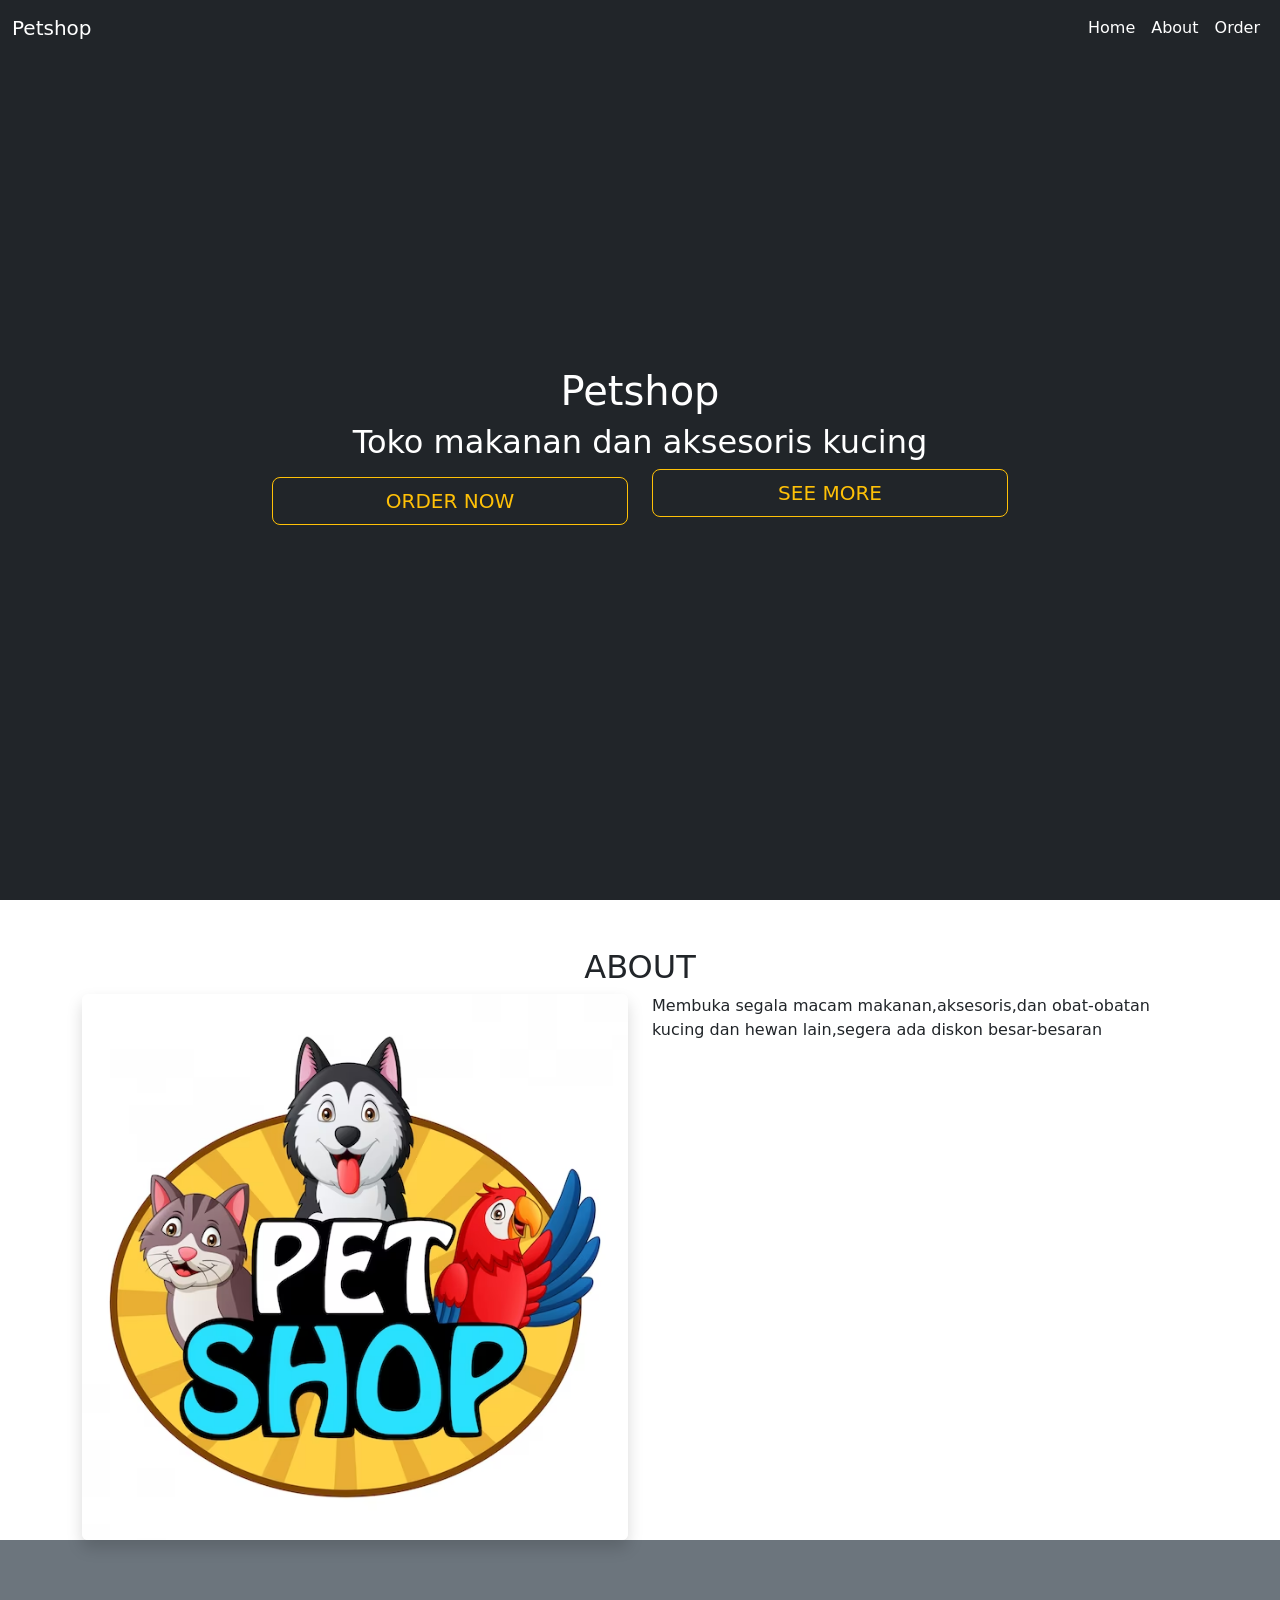
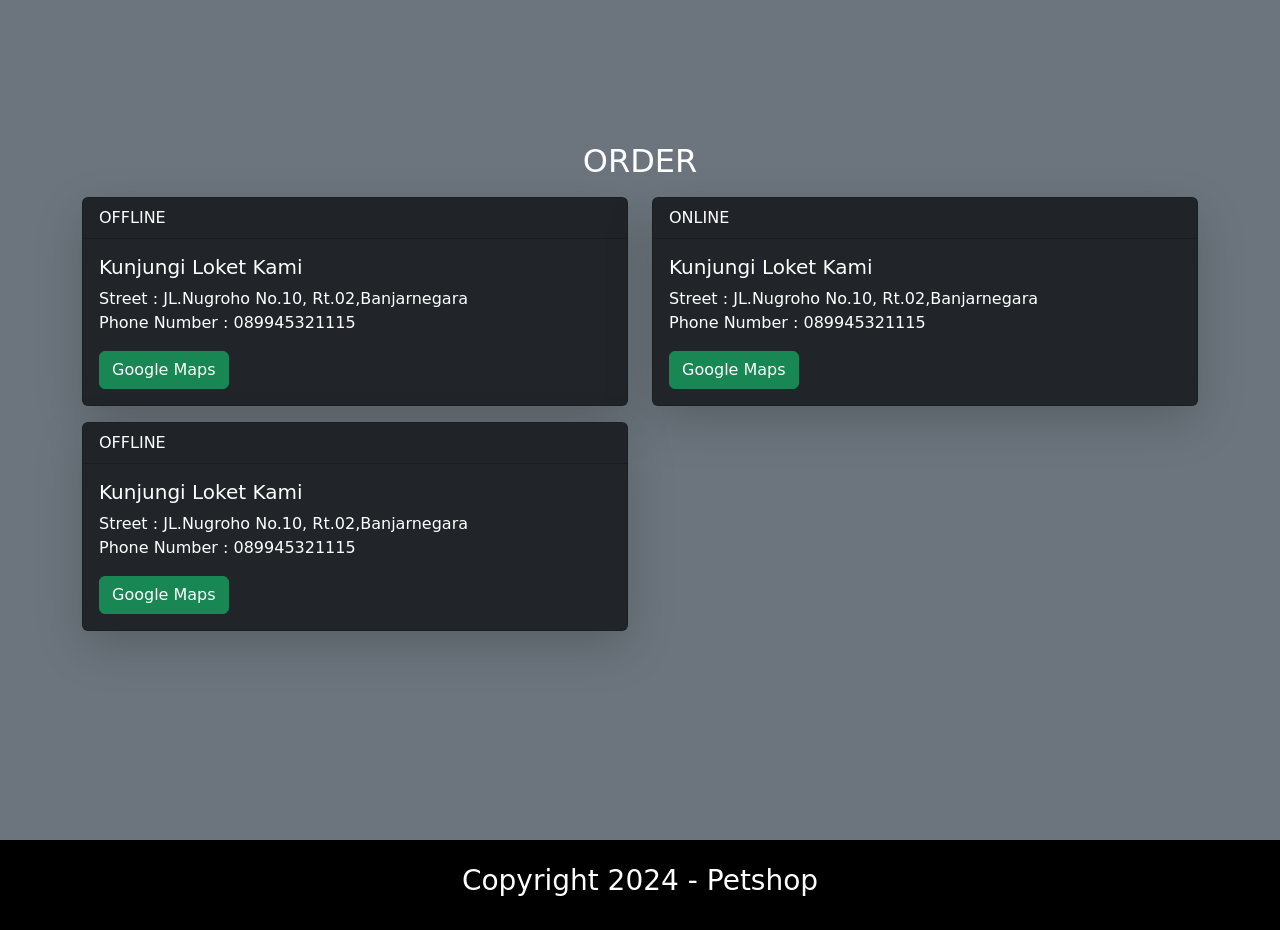
<file: index.html>
<!DOCTYPE html>
<html lang="en">
    <head>
        <meta charset="utf-8">
        <meta name="viewport" content="width=device-width, initial-scale=1">
        <title>Petshop</title>
        <link href="https://cdn.jsdelivr.net/npm/bootstrap@5.3.3/dist/css/bootstrap.min.css" rel="stylesheet" integrity="sha384-QWTKZyjpPEjISv5WaRU9OFeRpok6YctnYmDr5pNlyT2bRjXh0JMhjY6hW+ALEwIH" crossorigin="anonymous">
        <style>
            .jumbotron, about,.order{
                min-height: 100vh;
            }
            .nav-link.active{
                color: grey; !important;
            }
        </style>
    </head>
    <body data-bs-spy="scroll" data-bs-target="#navbarNav">
        <nav class="navbar navbar-expand-lg navbar-dark bg-dark fixed-top">
            <div class="container-fluid">
                <a href="#" class="navbar-brand text-white">Petshop</a>
                <button class="navbar-toggler"
                type="button"
                data-bs-toggle="collapse"
                data-bs-target="#navbarNav"
                aria-controls="navbarNav"
                aria-expanded="false"
                aria-label="Toohler Navigation">
                <span class="navbar-toogler-icon"></span>
            </button>
            <div class="collapse navbar-collapse justify-content-end text-center" id="navbarNav">
                <ul class="navbar-nav nav-pills">
                    <li class="nav-item">
                        <a href="#home"  class="nav-link active bg-transparent text-white">Home</a>
                    </li>
                    <li class="nav-item">
                        <a href="#about" class="nav-link active bg-transparent text-white">About</a>
                    </li>
                    <li class="nav-item">
                        <a href="#order" class="nav-link active bg-transparent text-white">Order</a>
                    </li>
                </ul>
            </div>
            </div>
        </nav>

        <section id="home" class="jumbotron bg-dark text-white d-flex flex-column justify-content-center align-items-center text-center py-5 m-0">
            <div class="container">
                <div class="row">
                    <h1>Petshop</h1>
                    <h2>Toko makanan dan aksesoris kucing</h2>
                </div>
                <div class="row">
                    <div class="col-lg-4 offset-lg-2 text-center py-2">
                        <a href="#" class="btn btn-lg btn-outline-warning w-100">ORDER NOW</a>
                    </div>
                    <div class="col-lg-4">
                        <a href="#" class="btn btn-lg btn-outline-warning w-100">SEE MORE</a>
                    </div>
                </div>
            </div>
        </section>

        <section id="about" class="about">
            <div class="container">
                <div class="row">
                    <h2 class="text-center pt-5 pv-3">ABOUT</h2>
                </div>
                <div class="row">
                    <div class="col-md-6">
                        <img src="logotipo-tienda-mascotas-perro-gato-loro-ilustracion_162786-75.avif" class="w-100 rounded shadow">
                    </div>
                    <div class="col-md-6">
                        <p>Membuka segala macam makanan,aksesoris,dan obat-obatan kucing dan hewan lain,segera ada diskon besar-besaran</p>
                    </div>
                </div>
            </div>
        </section>

        <section id="order" class="order bg-secondary text-white d-flex flex-column justify-content-center align-items-center">
            <div class="container">
                <div class="row">
                    <h2 class="text-center">ORDER</h2>
                </div>
                <div class="row">
                    <div class="col-md-6">
                        <div class="card w-100 bg-dark text-white shadow-lg my-2">
                            <div class="card-header">OFFLINE</div>
                            <div class="card-body">
                                <h5 class="card-tittle">Kunjungi Loket Kami</h5>
                                <p class="card-text m-0">Street : JL.Nugroho No.10, Rt.02,Banjarnegara</p>
                                <p class="card-text m-0">Phone Number : 089945321115</p>
                                <a href="#" class="btn btn-success mt-3">Google Maps</a>
                            </div>
                        </div>
                    </div>
                    <div class="col-md-6">
                        <div class="card w-100 bg-dark text-white shadow-lg my-2">
                            <div class="card-header">ONLINE</div>
                            <div class="card-body">
                                <h5 class="card-tittle">Kunjungi Loket Kami</h5>
                                <p class="card-text m-0">Street : JL.Nugroho No.10, Rt.02,Banjarnegara</p>
                                <p class="card-text m-0">Phone Number : 089945321115</p>
                                <a href="#" class="btn btn-success mt-3">Google Maps</a> 
                            </div>
                        </div>
                    </div>
                    <div class="col-md-6">
                        <div class="card w-100 bg-dark text-white shadow-lg my-2">
                            <div class="card-header">OFFLINE</div>
                            <div class="card-body">
                                <h5 class="card-tittle">Kunjungi Loket Kami</h5>
                                <p class="card-text m-0">Street : JL.Nugroho No.10, Rt.02,Banjarnegara</p>
                                <p class="card-text m-0">Phone Number : 089945321115</p>
                                <a href="#" class="btn btn-success mt-3">Google Maps</a>
                            </div>
                        </div>
                    </div>
                </div>
            </div>
        </section>

        <footer class="bg-black py-4">
            <h2 class="fs-3 text-center text-white">Copyright 2024 - Petshop</h2>
        </footer>
        <script src="https://cdn.jsdelivr.net/npm/@popperjs/core@2.11.8/dist/umd/popper.min.js" integrity="sha384-I7E8VVD/ismYTF4hNIPjVp/Zjvgyol6VFvRkX/vR+Vc4jQkC+hVqc2pM8ODewa9r" crossorigin="anonymous"></script>
        <script src="https://cdn.jsdelivr.net/npm/bootstrap@5.3.3/dist/js/bootstrap.min.js" integrity="sha384-0pUGZvbkm6XF6gxjEnlmuGrJXVbNuzT9qBBavbLwCsOGabYfZo0T0to5eqruptLy" crossorigin="anonymous"></script>

        <script>
            $(document).ready(function () {
                $('.navbar-nav .nav-link').on('click', function () {
                    $(',navbar-collapse').collapse('hide');
                });
            });
        </script>
    </body>
</html>
</file>
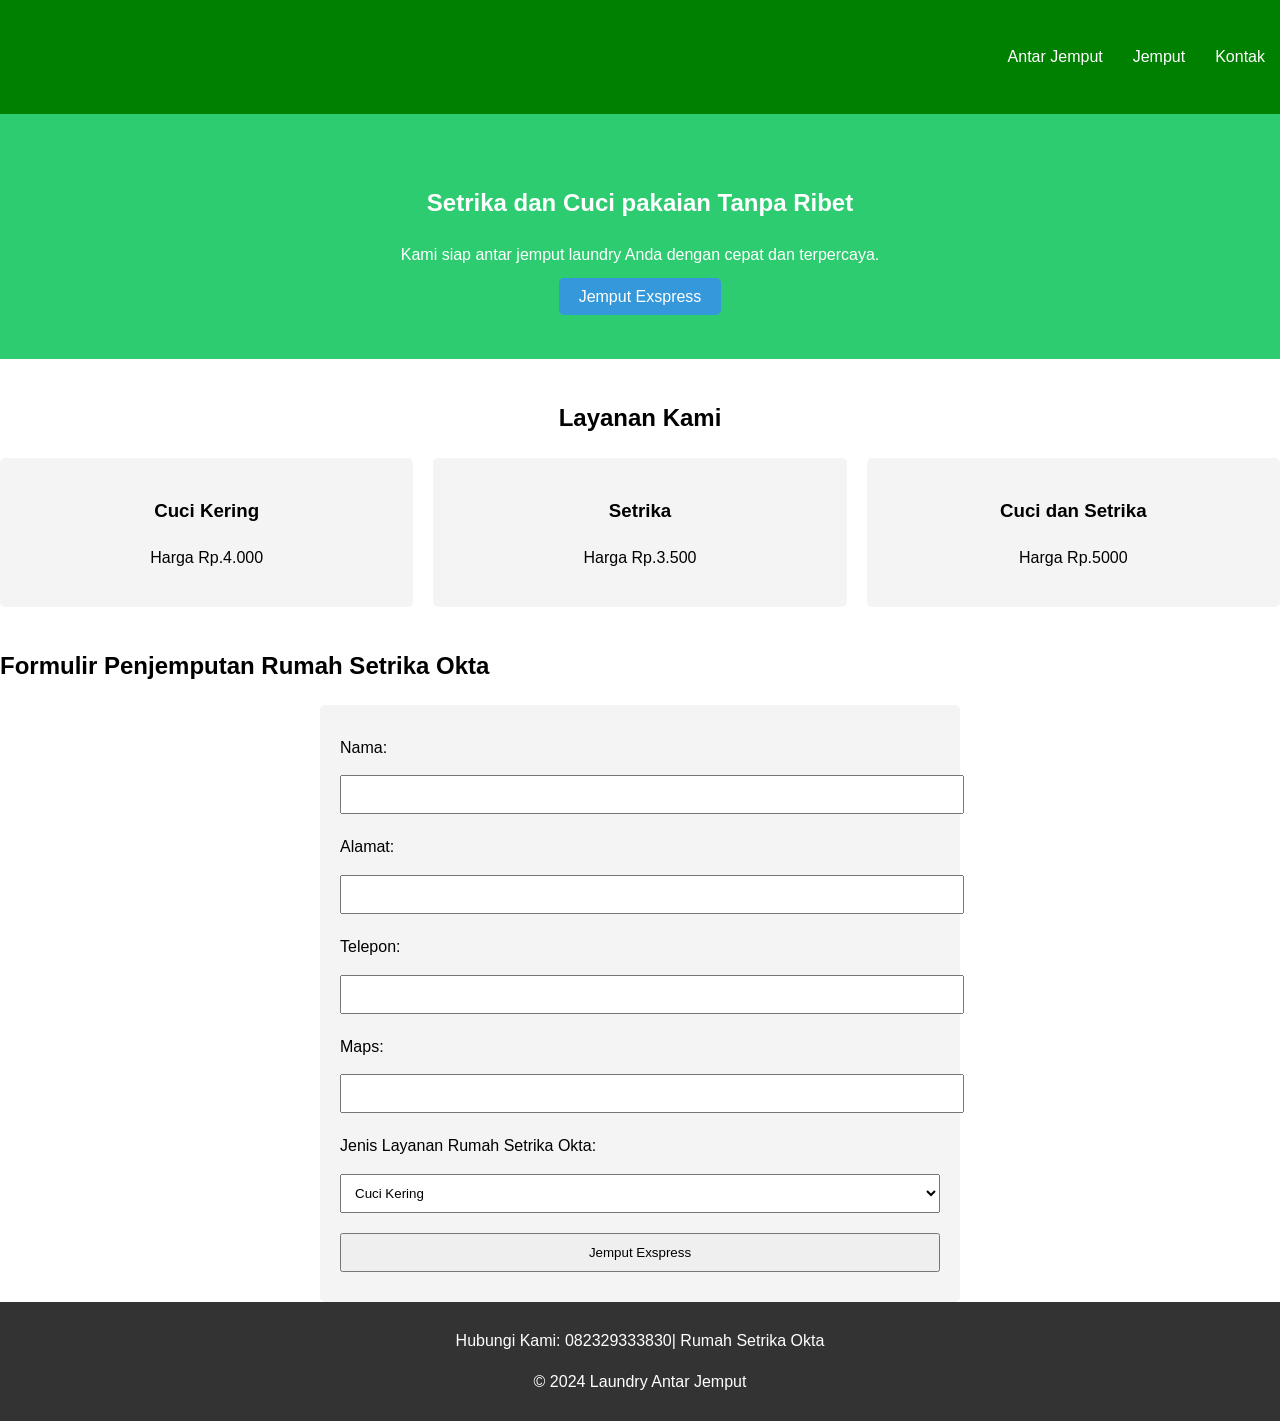
<file: index (1).html>
<!DOCTYPE html>
<html lang="en">
<head>
    <meta charset="UTF-8">
    <meta name="viewport" content="width=device-width, initial-scale=1.0">
    <title>Laundry Antar Jemput</title>
    <link rel="stylesheet" href="styles.css">
</head>
<body>
    <header>
        <div class="container">
            <h1>Laundry Antar Jemput</h1>
            <nav>
                <ul>
                    <li><a href="#services">Antar Jemput</a></li>
                    <li><a href="#order">Jemput</a></li>
                    <li><a href="#contact">Kontak</a></li>
                </ul>
            </nav>
        </div>
    </header>
    
    <section id="hero">
        <div class="container">
            <h2>Setrika dan Cuci pakaian Tanpa Ribet</h2>
            <p>Kami siap antar jemput laundry Anda dengan cepat dan terpercaya.</p>
            <a href="#order" class="btn">Jemput Exspress</a>
        </div>
    </section>
    
    <section id="services">
        <div class="container">
            <h2>Layanan Kami</h2>
            <div class="services-list">
                <div class="service-item">
                    <h3>Cuci Kering</h3>
                    <p>Harga Rp.4.000</p>
                </div>
                <div class="service-item">
                    <h3>Setrika</h3>
                    <p>Harga Rp.3.500</p>
                </div>
                <div class="service-item">
                    <h3>Cuci dan Setrika</h3>
                    <p>Harga Rp.5000</p>
                </div>
            </div>
        </div>
    </section>
    
    <section id="order">
        <div class="container">
            <h2>Formulir Penjemputan Rumah Setrika Okta</h2>
            <!-- <form>
                <label for="name">Nama:</label>
                <input type="text" id="name" name="name" required>
                
                <label for="address">Alamat:</label>
                <input type="text" id="address" name="address" required>
                
                <label for="phone">Telepon:</label>
                <input type="tel" id="phone" name="phone" required>
                
                <label for="service">Jenis Layanan Rumah Setrika Okta:</label>
                <select id="service" name="service">
                    <option value="cuci-kering">Cuci Kering</option>
                    <option value="setrika">Setrika</option>
                    <option value="paket-hemat">Cuci dan Setrika</option>
                </select>
                
                <button type="submit">Jemput Exspress</button>
            </form> -->

            <form id="form">
                <label for="name">Nama:</label>
                <input type="text" id="name" name="name" required>
                
                <label for="address">Alamat:</label>
                <input type="text" id="address" name="address" required>
                
                <label for="phone">Telepon:</label>
                <input type="tel" id="phone" name="phone" required>

                <label for="address">Maps:</label>
                <input type="text" id="address" name="address" required>
                
                <label for="service">Jenis Layanan Rumah Setrika Okta:</label>
                <select id="service" name="service">
                    <option value="cuci-kering">Cuci Kering</option>
                    <option value="setrika">Setrika</option>
                    <option value="paket-hemat">Cuci dan Setrika</option>
                </select>
                
                <button type="submit">Jemput Exspress</button>
            </form>
            
            <script>
                document.getElementById('form').addEventListener('submit', function(event) {
                    event.preventDefault(); // Mencegah reload halaman
            
                    const name = document.getElementById('name').value;
                    const address = document.getElementById('address').value;
                    const phone = document.getElementById('phone').value;
                    const service = document.getElementById('service').value;
            
                    const message = `Halo, saya ingin memesan layanan Rumah Setrika Okta:%0A%0ANama: ${name}%0AAlamat: ${address}%0ATelepon: ${phone}%0AJenis Layanan: ${service}`;
                    const whatsappURL = `https://wa.me/6288225497218?text=${message}`;
            
                    window.open(whatsappURL, '_blank');
                });
            </script>
        </div>
    </section>
    
    <footer id="contact">
        <div class="container">
            <p>Hubungi Kami: 082329333830| Rumah Setrika Okta</p>
            <p>&copy; 2024 Laundry Antar Jemput</p>
        </div>
    </footer>
</body>
</html>
</file>
<file: styles.css>
body {
    font-family: Arial, sans-serif;
    line-height: 1.6;
    margin: 0;
    padding: 0;
}

header {
    background: green;
    color:green;
    padding: 10px 0;
}

header .container {
    display: flex;
    justify-content: space-between;
    align-items: center;
}

header nav ul {
    list-style: none;
    margin: 0;
    padding: 0;
    display: flex;
}

header nav ul li {
    margin: 0 15px;
}

header nav ul li a {
    color: white;
    text-decoration: none;
}

#hero {
    background: #2ecc71;
    color: white;
    text-align: center;
    padding: 50px 20px;
}

#hero .btn {
    background: #3498db;
    color: white;
    padding: 10px 20px;
    text-decoration: none;
    border-radius: 5px;
}

#services {
    padding: 20px 0;
    text-align: center;
}

.services-list {
    display: flex;
    justify-content: center;
    gap: 20px;
}

.service-item {
    background: #f4f4f4;
    padding: 20px;
    border-radius: 5px;
    width: 30%;
}

form {
    max-width: 600px;
    margin: 0 auto;
    padding: 20px;
    background: #f4f4f4;
    border-radius: 5px;
}

form label {
    display: block;
    margin: 10px 0 5px;
}

form input, form select, form button {
    width: 100%;
    padding: 10px;
    margin: 10px 0;
}

footer {
    background: #333;
    color: white;
    text-align: center;
    padding: 10px 0;
}
</file>
